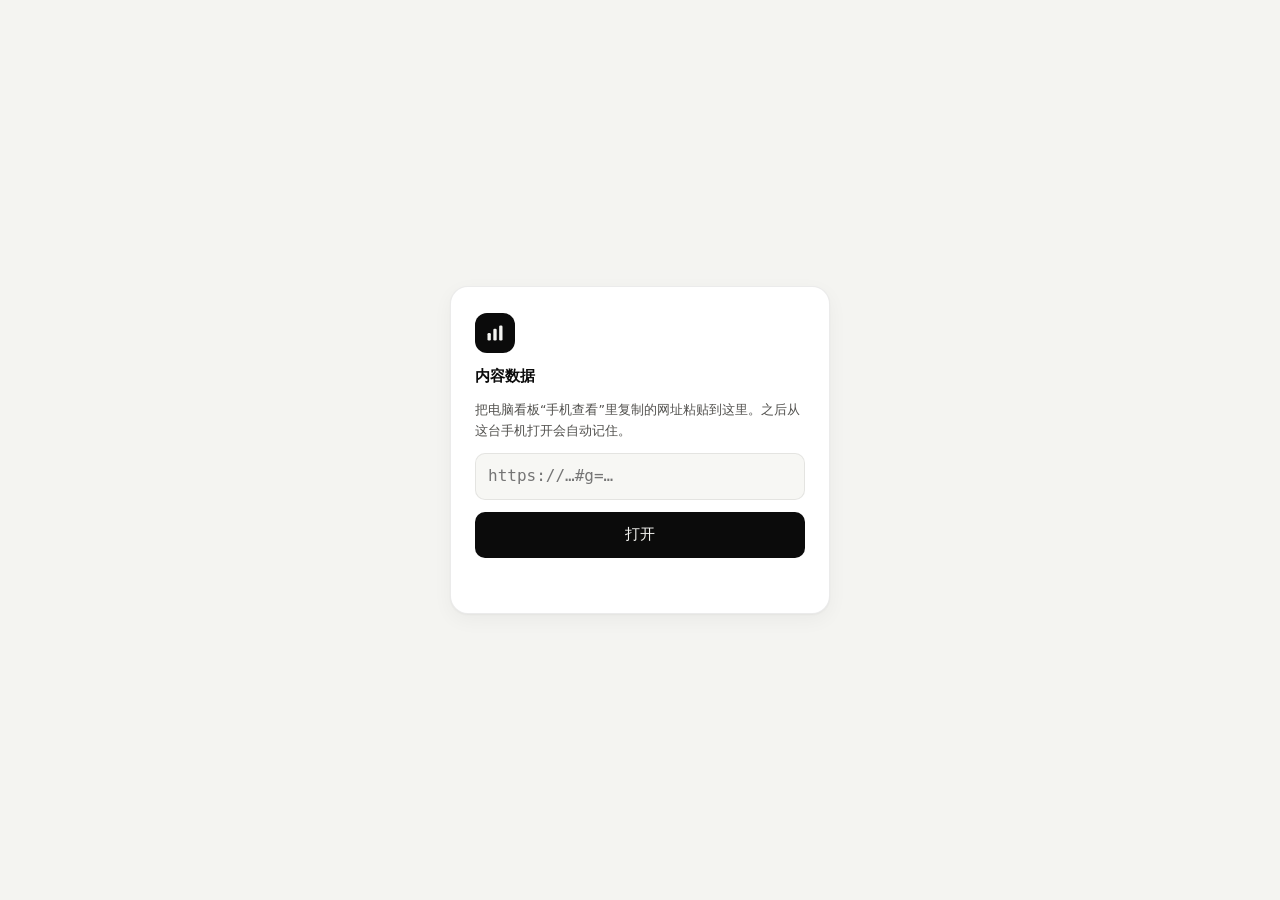
<file: index.html>
<!doctype html>
<html lang="zh-CN">
<head>
  <meta charset="utf-8">
  <meta name="viewport" content="width=device-width, initial-scale=1">
  <title>内容数据</title>
  <link rel="manifest" href="manifest.webmanifest">
  <link rel="icon" href="icons/icon-192.png">
  <link rel="apple-touch-icon" href="icons/icon-180.png">
  <meta name="apple-mobile-web-app-capable" content="yes">
  <meta name="mobile-web-app-capable" content="yes">
  <meta name="apple-mobile-web-app-title" content="内容数据">
  <meta name="theme-color" content="#0b0b0b">
  <link rel="stylesheet" href="dashboard.css">
</head>
<body>
  <div id="lock" class="lock" hidden>
    <form id="lock-form" class="card lock-card">
      <div class="logo" aria-hidden="true"><svg viewBox="0 0 24 24" width="20" height="20"><rect x="3" y="12" width="4" height="9" rx="1.5"/><rect x="10" y="7" width="4" height="14" rx="1.5"/><rect x="17" y="3" width="4" height="18" rx="1.5"/></svg></div>
      <h2>内容数据</h2>
      <p class="help">数据在你的电脑上用查看密码加密过，输入密码才能打开。</p>
      <input id="lock-pw" type="password" autocomplete="current-password" placeholder="查看密码" required>
      <label class="check"><input id="lock-remember" type="checkbox" checked> 在这台手机上记住密码</label>
      <button id="lock-btn" class="btn primary">打开</button>
      <p id="lock-msg" class="msg"></p>
    </form>
    <form id="link-form" class="card lock-card" hidden>
      <div class="logo" aria-hidden="true"><svg viewBox="0 0 24 24" width="20" height="20"><rect x="3" y="12" width="4" height="9" rx="1.5"/><rect x="10" y="7" width="4" height="14" rx="1.5"/><rect x="17" y="3" width="4" height="18" rx="1.5"/></svg></div>
      <h2>内容数据</h2>
      <p class="help">把电脑看板“手机查看”里复制的网址粘贴到这里。之后从这台手机打开会自动记住。</p>
      <input id="link-in" type="text" inputmode="url" autocomplete="off" spellcheck="false" placeholder="https://…#g=…" required>
      <button class="btn primary">打开</button>
      <p id="link-msg" class="msg"></p>
    </form>
  </div>

  <main>
    <header class="top">
      <div class="brand">
        <div class="logo" aria-hidden="true">
          <svg viewBox="0 0 24 24" width="20" height="20"><rect x="3" y="12" width="4" height="9" rx="1.5"/><rect x="10" y="7" width="4" height="14" rx="1.5"/><rect x="17" y="3" width="4" height="18" rx="1.5"/></svg>
        </div>
        <div>
          <h1>内容数据</h1>
          <div id="status" class="status"></div>
        </div>
      </div>
      <div class="actions">
        <button id="btn-refresh" class="btn primary" hidden>更新</button>
        <button id="btn-lock" class="btn ghost" hidden>退出</button>
        <button id="btn-cloud" class="btn ghost">手机查看</button>
        <button id="btn-settings" class="btn ghost">手机推送</button>
        <button id="btn-export" class="btn ghost">导出</button>
        <button id="btn-collect" class="btn primary">立即采集</button>
      </div>
    </header>

    <p id="banner" class="banner" hidden></p>

    <nav class="seg" aria-label="平台">
      <button class="seg-btn on" data-platform="bilibili"><span class="dot bili"></span>B站</button>
      <button class="seg-btn" data-platform="wechat"><span class="dot wx"></span>公众号</button>
      <button class="seg-btn" data-platform="douyin"><span class="dot dy"></span>抖音</button>
      <button class="seg-btn" data-platform="xiaohongshu"><span class="dot xhs"></span>小红书</button>
      <button class="seg-btn" data-platform="youtube"><span class="dot yt"></span>YouTube</button>
      <button class="seg-btn" data-platform="instagram"><span class="dot ig"></span>Instagram</button>
    </nav>

    <section id="hero" class="card hero"></section>

    <section id="kpis" class="kpis"></section>

    <section class="card">
      <div class="card-head">
        <h2>复盘</h2>
        <span class="hint">根据已采集的数据自动生成，每条都写了依据</span>
      </div>
      <div id="insights" class="ins-grid"></div>
    </section>

    <section id="long" class="card">
      <div class="card-head">
        <h2>长期分析</h2>
        <span class="hint">每个点是一期视频，按发布日期排开；数据来自 B 站创作中心，每天更新</span>
      </div>
      <ul id="long-findings" class="long-findings"></ul>
      <div class="mini-grid">
        <div><div class="mini-title">发布后前 7 天播放</div><div id="m-d7" class="chart"></div></div>
        <div><div class="mini-title">封标点击率超过同类的比例</div><div id="m-ctr" class="chart"></div></div>
        <div><div class="mini-title">3 秒跳出率（越低越好）</div><div id="m-bounce" class="chart"></div></div>
        <div><div class="mini-title">这期带来的新粉丝</div><div id="m-follows" class="chart"></div></div>
      </div>
      <div class="mini-title dur-title">时长和发布后前 7 天播放</div>
      <div id="m-dur" class="dur-table"></div>
    </section>

    <section class="grid2">
      <div class="card">
        <div class="card-head"><h2>粉丝趋势</h2></div>
        <div id="chart-followers" class="chart"></div>
      </div>
      <div class="card">
        <div class="card-head">
          <h2 id="h-curve">发布后播放曲线</h2>
          <span class="hint">各期对齐到发布时刻，看起量快慢</span>
        </div>
        <div id="legend-curve" class="legend"></div>
        <div id="chart-curve" class="chart"></div>
      </div>
    </section>

    <section class="card">
      <div class="card-head">
        <h2 id="h-bars">各期播放</h2>
        <span class="hint">最近 12 期的累计数，虚线是中位数</span>
      </div>
      <div id="chart-bars" class="bars"></div>
    </section>

    <section class="card">
      <div class="card-head"><h2 id="h-table">全部视频</h2></div>
      <div class="table-wrap"><table id="table"></table></div>
    </section>
  </main>

  <dialog id="dlg">
    <form method="dialog" class="dlg">
      <h2>推送到手机</h2>
      <p class="help">每天定时把日报推到手机；B 站稿件被限流、后台登录过期时立刻提醒。电脑开着、Chrome 在后台运行时才会采集和推送。</p>

      <div class="field">
        <label for="p-channel">推送方式</label>
        <select id="p-channel"></select>
      </div>

      <div class="field" data-ch="ntfy" hidden>
        <label for="p-ntfy">ntfy 主题名</label>
        <input id="p-ntfy" type="text" spellcheck="false" autocomplete="off">
        <p class="help">手机装 ntfy App（App Store / Google Play 搜 “ntfy”），点 “+” 订阅这个主题名，服务器用默认的 ntfy.sh。主题名相当于密码：别人知道了就能看到你的推送，所以用随机生成的这串，不要改成好猜的词。</p>
      </div>

      <div class="field" data-ch="bark" hidden>
        <label for="p-bark">Bark key</label>
        <input id="p-bark" type="text" spellcheck="false" autocomplete="off">
        <p class="help">iPhone 装 Bark，打开后复制示例网址里 api.day.app/ 后面那一串。</p>
      </div>

      <div class="field" data-ch="serverchan" hidden>
        <label for="p-sc">Server酱 SendKey</label>
        <input id="p-sc" type="text" spellcheck="false" autocomplete="off">
        <p class="help">在 Server酱官网用微信扫码登录、关注它的服务号，复制 SendKey（SCT 开头）。消息会出现在微信里。免费版每天有条数限制。</p>
      </div>

      <div id="p-when" class="row2" hidden>
        <div class="field">
          <label for="p-hour">每天几点发日报</label>
          <select id="p-hour"></select>
        </div>
        <label class="check"><input id="p-alerts" type="checkbox"> 限流、登录过期时立即提醒</label>
      </div>

      <div class="dot-sec">
        <label class="check"><input id="p-dot" type="checkbox"> 每天同时给 ChatGPT Dot 一份详细数据，让它写复盘发给你</label>
        <div id="p-dot-box" hidden>
          <p class="help">到日报时间，扩展会把详细数据发到一个单独的 ntfy 主题，这个主题不会推到你手机上。在 Dot 里建一个每天执行的任务，把下面整段指令粘贴进去。指令里的网址相当于密码，知道它的人都能读到你的数据，只交给 Dot。</p>
          <div class="field">
            <span class="label">粘贴给 Dot 的指令</span>
            <pre id="p-dot-prompt" class="preview"></pre>
          </div>
          <details class="field">
            <summary>Dot 每天收到的数据（预览）</summary>
            <pre id="p-dot-preview" class="preview"></pre>
          </details>
          <div class="dot-actions">
            <button id="p-dot-copy" type="button" class="btn ghost">复制指令</button>
            <button id="p-dot-test" type="button" class="btn ghost">现在发一份给 Dot</button>
          </div>
        </div>
      </div>

      <div class="field">
        <span class="label">手机日报预览（按当前数据生成）</span>
        <pre id="p-preview" class="preview"></pre>
      </div>

      <div class="dlg-foot">
        <span id="p-msg" class="msg"></span>
        <button id="p-test" type="button" class="btn ghost">发送测试</button>
        <button id="p-save" type="button" class="btn primary">保存</button>
        <button value="close" class="btn ghost">关闭</button>
      </div>
    </form>
  </dialog>

  <dialog id="dlg-cloud">
    <form method="dialog" class="dlg">
      <h2>在手机上看</h2>
      <p class="help">开启后，电脑每次采集完，会把数据用你设的查看密码加密，存到你 GitHub 账号下的一个私密 Gist。手机打开下面生成的网址、输入查看密码就能看，电脑关机时显示最后一次上传的数据。GitHub 上只有加密后的内容，没有密码解不开；token 和查看密码只存在这台电脑的 Chrome 里，不会上传。</p>

      <label class="check top-gap"><input id="c-on" type="checkbox"> 开启手机查看</label>
      <label class="check top-gap"><input id="c-auto" type="checkbox"> 定时自动采集（每 30 分钟）</label>
      <p class="help">手机查看页右上角有“更新”按钮：点一下，这台电脑会在 1 分钟内开始采集全部平台，采完自动上传，手机页面随后刷新（电脑开着、Chrome 在后台运行时）。关掉定时自动采集后，只在手机点“更新”或这里点“立即采集”时才采集；日报和提醒照常按时发。</p>

      <div class="field">
        <label for="c-token">GitHub token</label>
        <input id="c-token" type="password" autocomplete="off" spellcheck="false">
        <p class="help">GitHub 网页：右上角头像 → Settings → Developer settings → Personal access tokens → Tokens (classic) → Generate new token (classic)。Note 随便写，有效期按需，权限<b>只勾 gist</b>，生成后复制粘贴到这里。</p>
      </div>

      <div class="field">
        <label for="c-pass">查看密码（至少 8 位）</label>
        <input id="c-pass" type="password" autocomplete="new-password">
        <p class="help">手机第一次打开时输入。不要用你其他账号的密码。改了密码后，在手机上点“退出”重新输入即可。</p>
      </div>

      <div id="c-url-box" class="field" hidden>
        <label for="c-url">手机打开这个网址</label>
        <input id="c-url" type="text" readonly>
        <p class="help">网址 # 后面那串指向你的加密数据。没有查看密码看不到内容，但还是只留给自己。</p>
      </div>

      <div class="dlg-foot">
        <span id="c-msg" class="msg"></span>
        <button id="c-copy" type="button" class="btn ghost" hidden>复制网址</button>
        <button id="c-save" type="button" class="btn primary">保存并上传</button>
        <button value="close" class="btn ghost">关闭</button>
      </div>
    </form>
  </dialog>

  <div id="tip" class="tip" hidden></div>
  <script type="module" src="dashboard.js"></script>
</body>
</html>
</file>
<file: dashboard.css>
:root {
  color-scheme: light;
  --page: #f4f4f1;
  --surface: #ffffff;
  --surface-2: #f7f7f4;
  --text: #0b0b0b;
  --text-2: #52514e;
  --muted: #898781;
  --grid: #ecebe6;
  --axis: #c3c2b7;
  --border: rgba(11, 11, 11, 0.08);
  --shadow: 0 1px 2px rgba(16, 16, 16, 0.04), 0 6px 20px rgba(16, 16, 16, 0.045);
  --accent: #2a78d6;
  --accent-soft: #e8f1fc;
  --series-1: #2a78d6;
  --series-2: #eb6834;
  --series-3: #1baf7a;
  --bar-muted: #b7d3f6;
  --good: #0ca30c;
  --good-ink: #006300;
  --good-bg: #ecf7ec;
  --warn: #fab219;
  --warn-ink: #7a4f00;
  --warn-bg: #fff4de;
  --info-bg: #f2f2ef;
  --wash: rgba(11, 11, 11, 0.04);
  --bili: #fb7299;
  --wx: #07c160;
  --dy: #25c4d8;
  --xhs: #ff2442;
  --yt: #ff0033;
  --ig: #c13584;
}
@media (prefers-color-scheme: dark) {
  :root {
    color-scheme: dark;
    --page: #0d0d0d;
    --surface: #1a1a19;
    --surface-2: #232321;
    --text: #f0efec;
    --text-2: #c3c2b7;
    --grid: #2c2c2a;
    --axis: #383835;
    --border: rgba(255, 255, 255, 0.08);
    --shadow: none;
    --accent: #3987e5;
    --accent-soft: rgba(57, 135, 229, 0.16);
    --series-1: #3987e5;
    --series-2: #d95926;
    --series-3: #199e70;
    --bar-muted: rgba(57, 135, 229, 0.42);
    --good-ink: #4ccf4c;
    --good-bg: rgba(12, 163, 12, 0.13);
    --warn-ink: #fab219;
    --warn-bg: rgba(250, 178, 25, 0.11);
    --info-bg: #212120;
    --wash: rgba(255, 255, 255, 0.05);
  }
}

* { box-sizing: border-box; }
[hidden] { display: none !important; }
body {
  margin: 0;
  background: var(--page);
  color: var(--text);
  font: 14px/1.55 system-ui, -apple-system, "Segoe UI", "PingFang SC", "Microsoft YaHei", sans-serif;
  -webkit-font-smoothing: antialiased;
}
main { max-width: 1180px; margin: 0 auto; padding: 28px 16px 72px; }
h1, h2 { margin: 0; letter-spacing: -0.01em; }
h1 { font-size: 20px; font-weight: 650; }
h2 { font-size: 15px; font-weight: 650; }
a { color: inherit; }

/* ---------- 顶栏 ---------- */
.top { display: flex; justify-content: space-between; align-items: center; gap: 16px; flex-wrap: wrap; }
.brand { display: flex; align-items: center; gap: 12px; min-width: 0; }
.logo {
  width: 40px; height: 40px; border-radius: 12px; flex: none;
  display: grid; place-items: center; background: var(--text); fill: var(--page);
}
.status { display: flex; flex-wrap: wrap; gap: 4px 14px; margin-top: 3px; font-size: 12.5px; color: var(--text-2); }
.st { display: inline-flex; align-items: center; gap: 6px; }
.st i { width: 7px; height: 7px; border-radius: 50%; background: var(--muted); flex: none; }
.st.ok i { background: var(--good); }
.st.err i { background: var(--warn); }
.st.err { color: var(--warn-ink); }
.actions { display: flex; gap: 8px; }

.btn {
  font: inherit; font-size: 13.5px; font-weight: 500; color: var(--text); cursor: pointer;
  background: var(--surface); border: 1px solid var(--border); border-radius: 10px; padding: 7px 14px;
}
.btn:hover { background: var(--surface-2); }
.btn.primary { background: var(--text); color: var(--page); border-color: transparent; }
.btn.primary:hover { opacity: 0.86; }
.btn:disabled { opacity: 0.45; cursor: default; }

.banner.err { background: var(--warn-bg); color: var(--warn-ink); }
.banner {
  margin: 18px 0 0; padding: 10px 14px; border-radius: 12px; font-size: 13px;
  background: var(--accent-soft); color: var(--text);
}

/* ---------- 平台切换 ---------- */
.seg {
  display: inline-flex; gap: 2px; padding: 3px; margin: 20px 0 14px; max-width: 100%; overflow-x: auto;
  background: var(--surface); border: 1px solid var(--border); border-radius: 12px; box-shadow: var(--shadow);
  scrollbar-width: none;
}
.seg::-webkit-scrollbar { display: none; }
.seg-btn {
  font: inherit; font-size: 13.5px; color: var(--text-2); background: transparent; border: 0; cursor: pointer;
  display: inline-flex; align-items: center; gap: 7px; padding: 6px 14px; border-radius: 9px; white-space: nowrap;
}
.seg-btn:hover:not(:disabled) { background: var(--wash); }
.seg-btn.on, .seg-btn.on:hover:not(:disabled) { background: var(--text); color: var(--page); }
.seg-btn:disabled { cursor: default; color: var(--muted); }
.seg-btn .soon { font-size: 11px; color: var(--muted); }
.dot { width: 8px; height: 8px; border-radius: 50%; }
.dot.bili { background: var(--bili); }
.dot.wx { background: var(--wx); }
.dot.dy { background: var(--dy); }
.dot.xhs { background: var(--xhs); }
.dot.yt { background: var(--yt); }
.dot.ig { background: var(--ig); }

/* ---------- 卡片 ---------- */
.card {
  background: var(--surface); border: 1px solid var(--border); border-radius: 18px;
  box-shadow: var(--shadow); padding: 18px 20px; margin-bottom: 14px; min-width: 0;
}
.card-head { display: flex; align-items: baseline; gap: 10px; flex-wrap: wrap; margin-bottom: 12px; }
.hint { font-size: 12.5px; color: var(--muted); }
.grid2 { display: grid; grid-template-columns: repeat(auto-fit, minmax(340px, 1fr)); gap: 14px; }
.empty { color: var(--text-2); padding: 36px 8px; text-align: center; font-size: 13px; }

/* ---------- 最新一期 ---------- */
.hero { display: grid; grid-template-columns: minmax(0, 300px) minmax(0, 1fr); gap: 24px; padding: 20px; }
.cover {
  display: block; text-decoration: none; aspect-ratio: 16 / 10; border-radius: 12px; overflow: hidden;
  background: var(--surface-2); border: 1px solid var(--border);
}
img.cv { width: 100%; height: 100%; object-fit: cover; display: block; }
.ph {
  display: grid; place-items: center; width: 100%; height: 100%;
  font-weight: 700; color: var(--accent); background: linear-gradient(135deg, var(--accent-soft), var(--surface-2));
}
.cover .ph { font-size: 44px; }
.eyebrow { font-size: 12px; color: var(--muted); font-weight: 500; }
.hero h2 { font-size: 21px; line-height: 1.35; margin: 3px 0 4px; }
.hero h2 a { text-decoration: none; }
.hero h2 a:hover { text-decoration: underline; }
.meta { font-size: 13px; color: var(--text-2); }
.chips { display: flex; flex-wrap: wrap; gap: 6px; margin: 12px 0 16px; }
.chip {
  display: inline-flex; align-items: center; gap: 6px; font-size: 12.5px; padding: 4px 10px;
  border-radius: 999px; background: var(--info-bg); color: var(--text-2);
}
.chip b { font-weight: 650; color: var(--text); }
.chip.good { background: var(--good-bg); color: var(--good-ink); }
.chip.warn { background: var(--warn-bg); color: var(--warn-ink); }
.chip.good b, .chip.warn b { color: inherit; }
.ico {
  width: 15px; height: 15px; border-radius: 50%; flex: none; display: grid; place-items: center;
  font-size: 10px; font-weight: 800; color: #fff; background: var(--muted);
}
.chip.good .ico, .ins-col.good .ico { background: var(--good); }
.chip.warn .ico, .ins-col.warn .ico { background: var(--warn); color: #0b0b0b; }
.metrics {
  display: grid; grid-template-columns: repeat(4, minmax(0, 1fr)); gap: 1px; overflow: hidden;
  background: var(--border); border: 1px solid var(--border); border-radius: 12px;
}
.metric { background: var(--surface); padding: 11px 14px; min-width: 0; }
.metric .l { font-size: 12px; color: var(--text-2); }
.metric .v { font-size: 25px; font-weight: 650; line-height: 1.25; margin-top: 2px; white-space: nowrap; overflow: hidden; text-overflow: ellipsis; }
.metric .v.sm { font-size: 18px; line-height: 1.75; }
.metric .s { font-size: 12px; color: var(--muted); margin-top: 1px; white-space: nowrap; overflow: hidden; text-overflow: ellipsis; }

/* ---------- 指标 ---------- */
.kpis { display: grid; grid-template-columns: repeat(4, minmax(0, 1fr)); gap: 14px; margin-bottom: 14px; }
.kpi { margin: 0; padding: 14px 16px 12px; }
.kpi .l { font-size: 12.5px; color: var(--text-2); }
.kpi .v { font-size: 26px; font-weight: 650; line-height: 1.3; }
.kpi .s { font-size: 12.5px; color: var(--muted); white-space: nowrap; overflow: hidden; text-overflow: ellipsis; }
.delta { font-weight: 600; color: var(--text-2); }
.delta.up { color: var(--good-ink); }
svg.spark { display: block; width: 100%; height: 30px; margin-top: 6px; }

/* ---------- 复盘 ---------- */
.ins-grid { display: grid; grid-template-columns: repeat(3, minmax(0, 1fr)); gap: 12px; align-items: start; }
.ins-col { border-radius: 14px; padding: 12px; background: var(--info-bg); min-width: 0; }
.ins-col.warn { background: var(--warn-bg); }
.ins-col.good { background: var(--good-bg); }
.ins-head { display: flex; align-items: center; gap: 7px; font-size: 13px; font-weight: 650; padding: 0 2px; }
.ins-head .count { margin-left: auto; font-weight: 500; color: var(--text-2); }
.ins { background: var(--surface); border-radius: 10px; padding: 10px 12px; margin-top: 8px; }
.ins .t { font-weight: 600; font-size: 13.5px; line-height: 1.45; }
.ins .d { color: var(--text-2); font-size: 12.5px; line-height: 1.6; margin-top: 3px; }
.none { color: var(--muted); font-size: 12.5px; padding: 8px 2px 2px; }

/* ---------- 长期分析 ---------- */
.long-findings { list-style: none; margin: 0 0 14px; padding: 0; display: grid; gap: 8px; }
.long-findings li { display: grid; grid-template-columns: 22px 1fr; gap: 8px; }
.long-findings .t { font-weight: 600; font-size: 13.5px; line-height: 1.45; }
.long-findings .d { color: var(--text-2); font-size: 12.5px; line-height: 1.6; margin-top: 2px; }
.long-findings .ico { margin-top: 2px; }
.long-findings li.good .ico { background: var(--good); }
.long-findings li.warn .ico { background: var(--warn); color: #0b0b0b; }
.mini-grid { display: grid; grid-template-columns: repeat(2, minmax(0, 1fr)); gap: 12px 24px; }
.mini-title { font-size: 12.5px; font-weight: 600; color: var(--text-2); margin-bottom: 2px; }
.dur-title { margin-top: 14px; }
.dur-table { display: grid; gap: 6px; margin-top: 6px; }
.dur-row { display: grid; grid-template-columns: 96px minmax(0, 1fr) 150px; gap: 12px; align-items: center; font-size: 12.5px; }
.dur-row .track { height: 12px; }
.dur-row .fill { background: var(--series-1); }
.dur-row .meta2 { color: var(--text-2); font-variant-numeric: tabular-nums; text-align: right; }
@media (max-width: 720px) {
  .mini-grid { grid-template-columns: 1fr; }
  .dur-row { grid-template-columns: 80px minmax(0, 1fr) 110px; }
}

/* ---------- 图表 ---------- */
.chart { position: relative; width: 100%; }
.chart svg { display: block; width: 100%; height: auto; overflow: visible; }
.chart text { font-size: 11px; fill: var(--muted); font-variant-numeric: tabular-nums; }
.chart text.dl { fill: var(--text-2); font-size: 11.5px; font-weight: 600; }
.legend { display: flex; flex-wrap: wrap; gap: 4px 14px; font-size: 12.5px; color: var(--text-2); margin: -4px 0 6px; }
.legend span { display: inline-flex; align-items: center; gap: 6px; max-width: 100%; }
.legend i { width: 14px; height: 3px; border-radius: 2px; flex: none; }

.bars { display: grid; gap: 4px; }
.bar-row {
  display: grid; grid-template-columns: 48px minmax(0, 36%) minmax(0, 1fr) 64px; gap: 12px;
  align-items: center; padding: 4px 6px; border-radius: 10px; font-size: 13px;
}
.bar-row:hover { background: var(--wash); }
.thumb { width: 48px; aspect-ratio: 16 / 10; border-radius: 6px; overflow: hidden; background: var(--surface-2); }
.thumb .ph { font-size: 13px; }
.bar-row .name { overflow: hidden; text-overflow: ellipsis; white-space: nowrap; color: var(--text-2); }
.bar-row.latest .name { color: var(--text); font-weight: 600; }
.tag { font-size: 11px; font-weight: 600; padding: 1px 7px; border-radius: 999px; background: var(--accent-soft); color: var(--accent); margin-right: 6px; }
.track { position: relative; height: 14px; }
.fill { height: 100%; background: var(--bar-muted); border-radius: 0 4px 4px 0; min-width: 2px; }
.latest .fill { background: var(--series-1); }
.median { position: absolute; top: -4px; bottom: -4px; border-left: 1.5px dashed var(--muted); }
.bar-row .num { text-align: right; font-variant-numeric: tabular-nums; font-weight: 600; }
.median-note { font-size: 12px; color: var(--muted); padding: 6px 6px 0; }

/* ---------- 表格 ---------- */
.table-wrap { overflow-x: auto; margin: 0 -4px; }
table { border-collapse: collapse; width: 100%; font-size: 13px; }
th, td { padding: 8px 10px; text-align: right; white-space: nowrap; border-bottom: 1px solid var(--grid); font-variant-numeric: tabular-nums; }
th { color: var(--muted); font-weight: 500; font-size: 12px; }
tbody tr:hover { background: var(--wash); }
th:first-child, td:first-child { text-align: left; white-space: normal; }
td.title { min-width: 240px; }
td.title a { display: flex; color: inherit; align-items: center; gap: 10px; text-decoration: none; }
td.title a:hover span { text-decoration: underline; }
td.title .thumb { width: 52px; flex: none; }

/* ---------- 提示框 ---------- */
.tip {
  position: fixed; z-index: 20; pointer-events: none; max-width: 300px; font-size: 12.5px;
  background: var(--surface); color: var(--text); border: 1px solid var(--border);
  border-radius: 10px; padding: 7px 10px; box-shadow: 0 6px 24px rgba(0, 0, 0, 0.16);
}
.tip .t { color: var(--text-2); margin-bottom: 2px; }
.tip i { display: inline-block; width: 8px; height: 8px; border-radius: 50%; margin-right: 6px; }

/* ---------- 推送设置 ---------- */
dialog {
  border: 0; padding: 0; border-radius: 20px; width: min(560px, calc(100vw - 32px));
  background: var(--surface); color: var(--text); box-shadow: 0 24px 64px rgba(0, 0, 0, 0.28);
  max-height: calc(100vh - 32px); overflow: auto;
}
dialog::backdrop { background: rgba(0, 0, 0, 0.36); }
.dlg { padding: 22px 24px 20px; }
.dlg h2 { font-size: 18px; }
.help { font-size: 12.5px; color: var(--text-2); line-height: 1.65; margin: 6px 0 0; }
.field { display: grid; gap: 6px; margin-top: 16px; }
.field label, .field .label { font-size: 13px; font-weight: 600; }
.field .help { margin: 0; }
select, input[type="text"], input[type="password"] {
  font: inherit; font-size: 13.5px; color: var(--text); background: var(--surface-2);
  border: 1px solid var(--border); border-radius: 10px; padding: 8px 10px; width: 100%;
}
input[type="text"] { font-family: ui-monospace, "Cascadia Mono", Consolas, monospace; }
.row2 { display: grid; grid-template-columns: 160px 1fr; gap: 16px; align-items: end; }
.check { display: flex; align-items: center; gap: 8px; font-size: 13px; padding-bottom: 9px; }
.preview {
  margin: 0; white-space: pre-wrap; font: 12.5px/1.65 system-ui, -apple-system, "Segoe UI", "PingFang SC", "Microsoft YaHei", sans-serif;
  background: var(--surface-2); border-radius: 12px; padding: 10px 12px; max-height: 210px; overflow: auto;
}
.dot-sec { margin-top: 18px; padding-top: 14px; border-top: 1px solid var(--grid); }
.dot-sec .check { padding-bottom: 0; font-weight: 600; }
.dot-sec .help { margin-top: 8px; }
details.field summary { font-size: 13px; font-weight: 600; cursor: pointer; }
details.field[open] summary { margin-bottom: 6px; }
.dot-actions { display: flex; gap: 8px; margin-top: 10px; flex-wrap: wrap; }
.dlg-foot { display: flex; align-items: center; justify-content: flex-end; gap: 8px; margin-top: 18px; flex-wrap: wrap; }
.msg { margin-right: auto; font-size: 12.5px; color: var(--text-2); }
.msg.err { color: var(--warn-ink); }

/* ---------- 手机查看：密码页 ---------- */
.lock { min-height: 100vh; display: grid; place-items: center; padding: 24px 16px; }
.lock-card { width: min(380px, 100%); display: grid; gap: 12px; padding: 26px 24px; margin: 0; }
.lock-card .help { margin: 0; }
.lock-card .check { padding: 0; }
.lock-card .btn { width: 100%; padding: 10px; font-size: 15px; }
/* 输入框字号小于 16px 时 iPhone 会自动放大页面 */
.lock-card input[type="password"], .lock-card input[type="text"] { font-size: 16px; padding: 10px 12px; }
@media (max-width: 720px) { select, input[type="text"], input[type="password"] { font-size: 16px; } }
.lock-card .msg { margin: 0; min-height: 1.4em; }
.top-gap { margin-top: 16px; font-weight: 600; padding-bottom: 0; }

/* ---------- 窄屏 ---------- */
@media (max-width: 900px) {
  .kpis { grid-template-columns: repeat(2, minmax(0, 1fr)); }
  .ins-grid { grid-template-columns: 1fr; }
}
@media (max-width: 720px) {
  .hero { grid-template-columns: 1fr; }
  .cover { aspect-ratio: 16 / 7; }
  .metrics { grid-template-columns: repeat(2, minmax(0, 1fr)); }
  .bar-row { grid-template-columns: minmax(0, 40%) minmax(0, 1fr) 52px; }
  .bar-row .thumb { display: none; }
  .row2 { grid-template-columns: 1fr; }
  .actions { width: 100%; }
  .actions .btn { flex: 1; }
}
</file>
